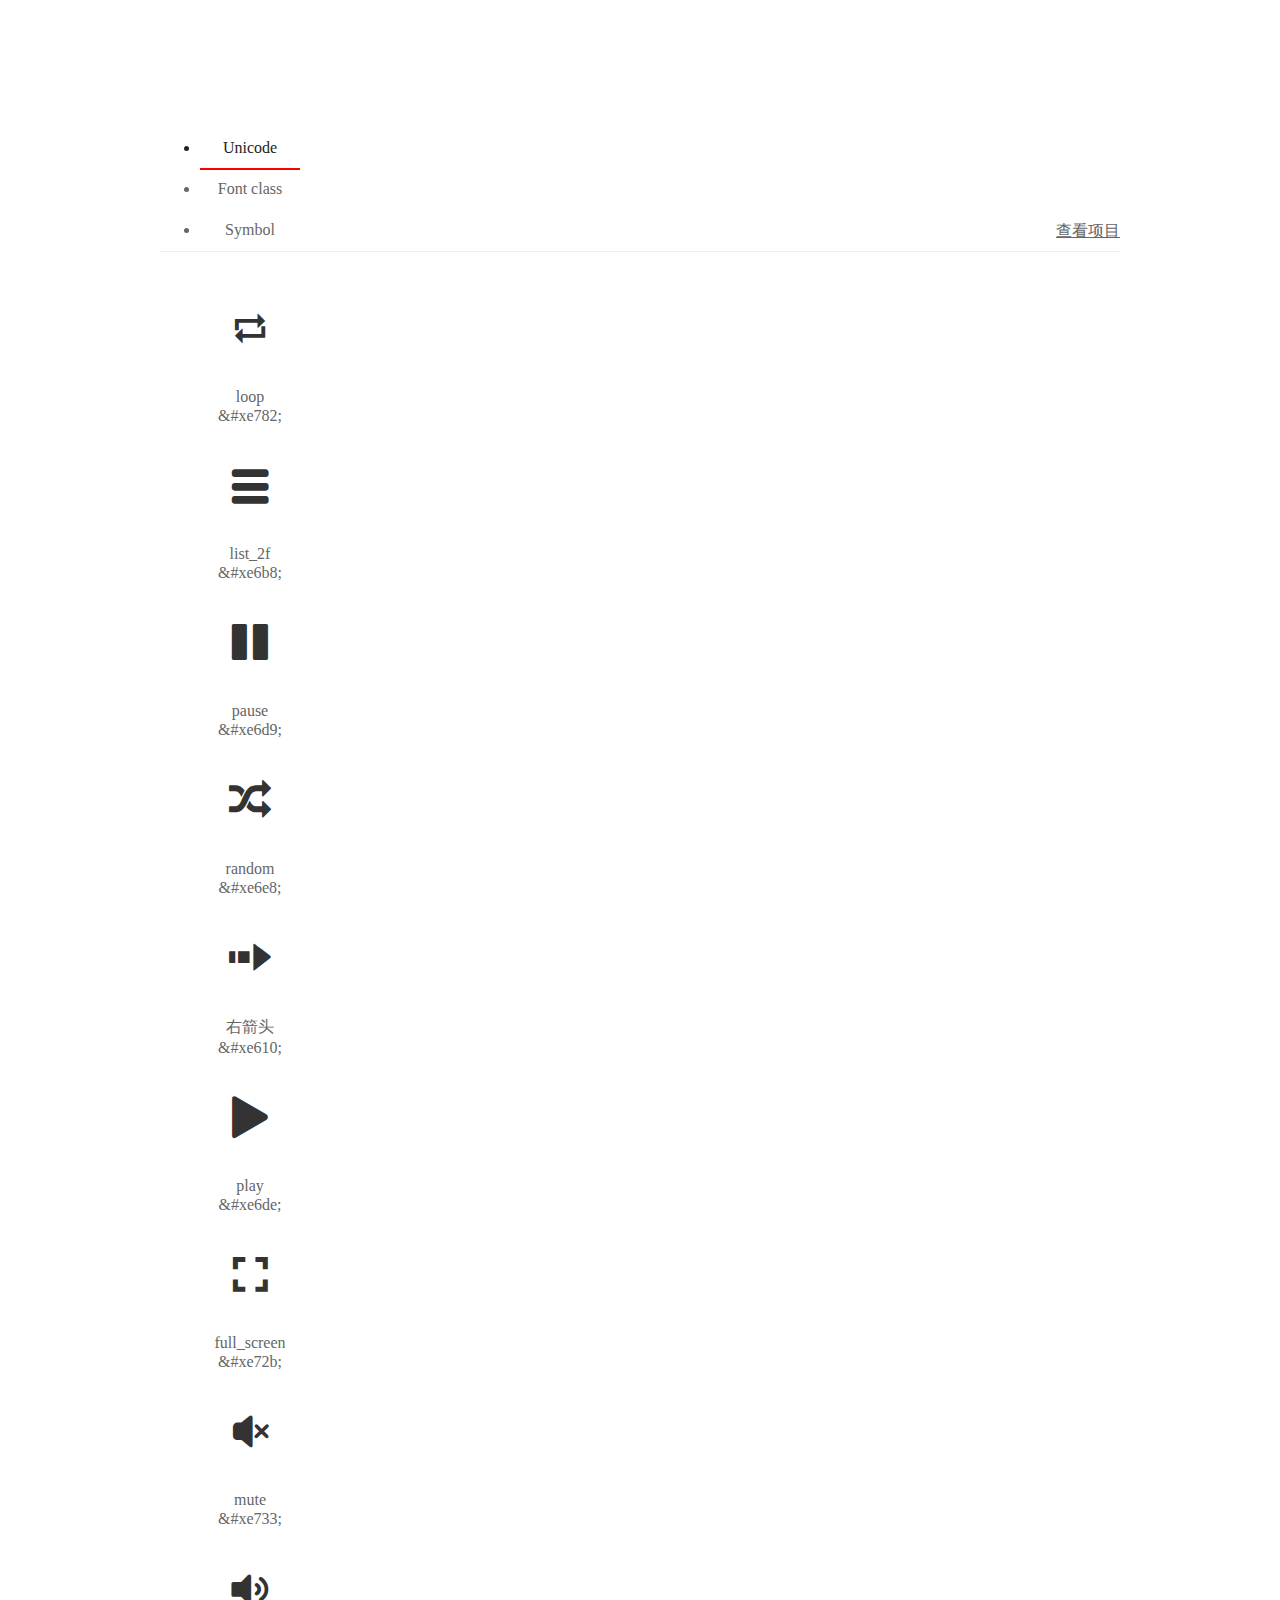
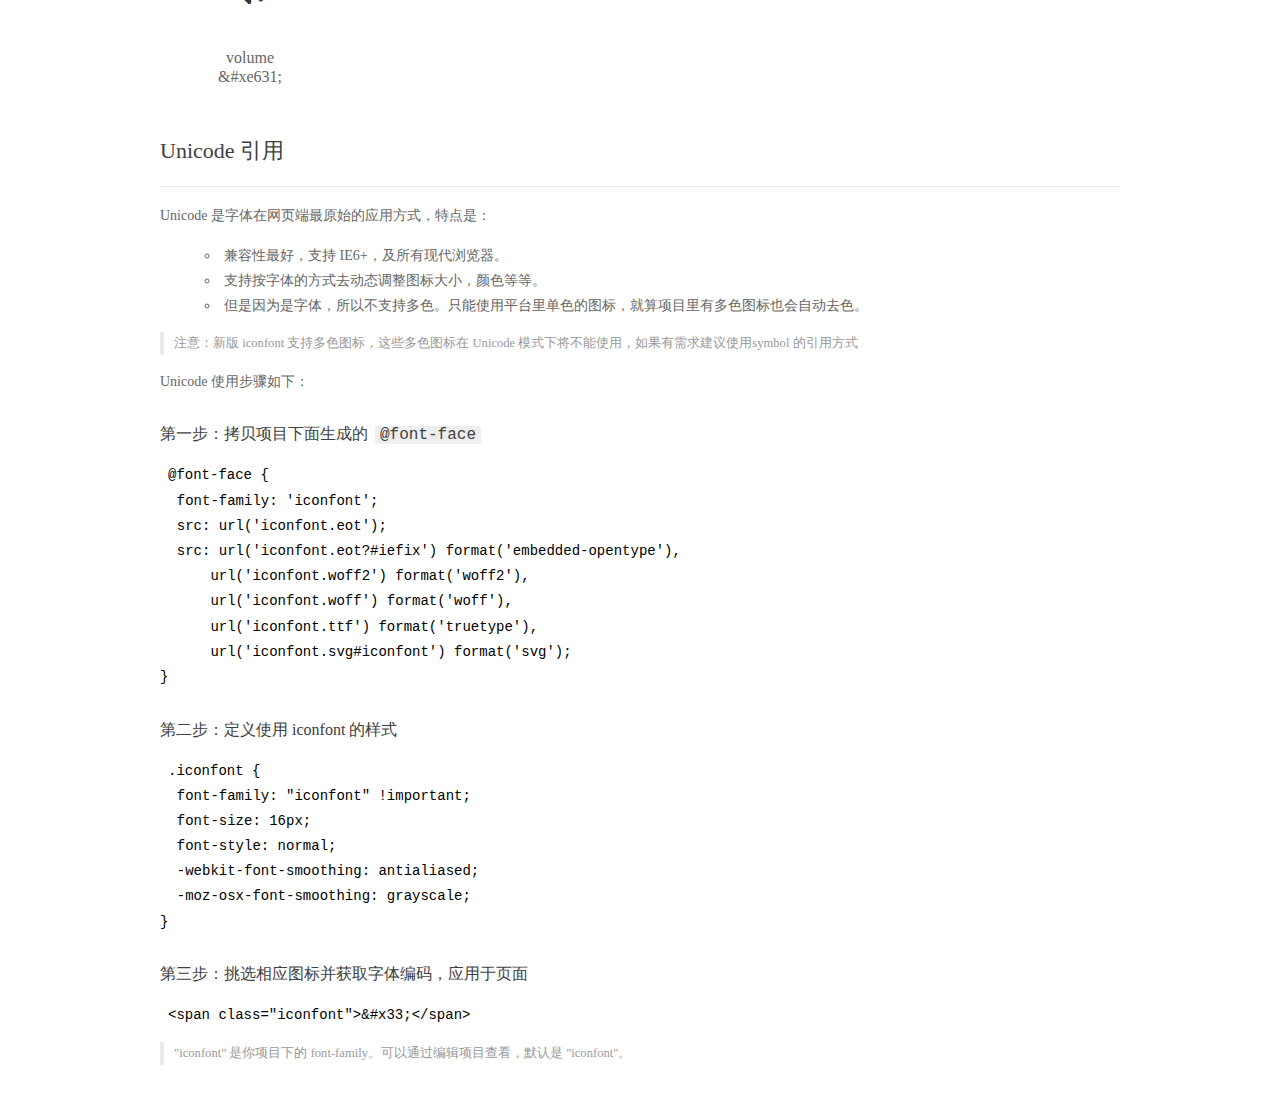
<file: source/if/demo_index.html>
<!DOCTYPE html>
<html>
<head>
  <meta charset="utf-8"/>
  <title>IconFont Demo</title>
  <link rel="shortcut icon" href="https://gtms04.alicdn.com/tps/i4/TB1_oz6GVXXXXaFXpXXJDFnIXXX-64-64.ico" type="image/x-icon"/>
  <link rel="stylesheet" href="https://g.alicdn.com/thx/cube/1.3.2/cube.min.css">
  <link rel="stylesheet" href="demo.css">
  <link rel="stylesheet" href="iconfont.css">
  <script src="iconfont.js"></script>
  <!-- jQuery -->
  <script src="https://a1.alicdn.com/oss/uploads/2018/12/26/7bfddb60-08e8-11e9-9b04-53e73bb6408b.js"></script>
  <!-- 代码高亮 -->
  <script src="https://a1.alicdn.com/oss/uploads/2018/12/26/a3f714d0-08e6-11e9-8a15-ebf944d7534c.js"></script>
</head>
<body>
  <div class="main">
    <h1 class="logo"><a href="https://www.iconfont.cn/" title="iconfont 首页" target="_blank">&#xe86b;</a></h1>
    <div class="nav-tabs">
      <ul id="tabs" class="dib-box">
        <li class="dib active"><span>Unicode</span></li>
        <li class="dib"><span>Font class</span></li>
        <li class="dib"><span>Symbol</span></li>
      </ul>
      
      <a href="https://www.iconfont.cn/manage/index?manage_type=myprojects&projectId=1293181" target="_blank" class="nav-more">查看项目</a>
      
    </div>
    <div class="tab-container">
      <div class="content unicode" style="display: block;">
          <ul class="icon_lists dib-box">
          
            <li class="dib">
              <span class="icon iconfont">&#xe782;</span>
                <div class="name">loop</div>
                <div class="code-name">&amp;#xe782;</div>
              </li>
          
            <li class="dib">
              <span class="icon iconfont">&#xe6b8;</span>
                <div class="name">list_2f</div>
                <div class="code-name">&amp;#xe6b8;</div>
              </li>
          
            <li class="dib">
              <span class="icon iconfont">&#xe6d9;</span>
                <div class="name">pause</div>
                <div class="code-name">&amp;#xe6d9;</div>
              </li>
          
            <li class="dib">
              <span class="icon iconfont">&#xe6e8;</span>
                <div class="name">random</div>
                <div class="code-name">&amp;#xe6e8;</div>
              </li>
          
            <li class="dib">
              <span class="icon iconfont">&#xe610;</span>
                <div class="name">右箭头</div>
                <div class="code-name">&amp;#xe610;</div>
              </li>
          
            <li class="dib">
              <span class="icon iconfont">&#xe6de;</span>
                <div class="name">play</div>
                <div class="code-name">&amp;#xe6de;</div>
              </li>
          
            <li class="dib">
              <span class="icon iconfont">&#xe72b;</span>
                <div class="name">full_screen</div>
                <div class="code-name">&amp;#xe72b;</div>
              </li>
          
            <li class="dib">
              <span class="icon iconfont">&#xe733;</span>
                <div class="name">mute</div>
                <div class="code-name">&amp;#xe733;</div>
              </li>
          
            <li class="dib">
              <span class="icon iconfont">&#xe631;</span>
                <div class="name">volume</div>
                <div class="code-name">&amp;#xe631;</div>
              </li>
          
          </ul>
          <div class="article markdown">
          <h2 id="unicode-">Unicode 引用</h2>
          <hr>

          <p>Unicode 是字体在网页端最原始的应用方式，特点是：</p>
          <ul>
            <li>兼容性最好，支持 IE6+，及所有现代浏览器。</li>
            <li>支持按字体的方式去动态调整图标大小，颜色等等。</li>
            <li>但是因为是字体，所以不支持多色。只能使用平台里单色的图标，就算项目里有多色图标也会自动去色。</li>
          </ul>
          <blockquote>
            <p>注意：新版 iconfont 支持多色图标，这些多色图标在 Unicode 模式下将不能使用，如果有需求建议使用symbol 的引用方式</p>
          </blockquote>
          <p>Unicode 使用步骤如下：</p>
          <h3 id="-font-face">第一步：拷贝项目下面生成的 <code>@font-face</code></h3>
<pre><code class="language-css"
>@font-face {
  font-family: 'iconfont';
  src: url('iconfont.eot');
  src: url('iconfont.eot?#iefix') format('embedded-opentype'),
      url('iconfont.woff2') format('woff2'),
      url('iconfont.woff') format('woff'),
      url('iconfont.ttf') format('truetype'),
      url('iconfont.svg#iconfont') format('svg');
}
</code></pre>
          <h3 id="-iconfont-">第二步：定义使用 iconfont 的样式</h3>
<pre><code class="language-css"
>.iconfont {
  font-family: "iconfont" !important;
  font-size: 16px;
  font-style: normal;
  -webkit-font-smoothing: antialiased;
  -moz-osx-font-smoothing: grayscale;
}
</code></pre>
          <h3 id="-">第三步：挑选相应图标并获取字体编码，应用于页面</h3>
<pre>
<code class="language-html"
>&lt;span class="iconfont"&gt;&amp;#x33;&lt;/span&gt;
</code></pre>
          <blockquote>
            <p>"iconfont" 是你项目下的 font-family。可以通过编辑项目查看，默认是 "iconfont"。</p>
          </blockquote>
          </div>
      </div>
      <div class="content font-class">
        <ul class="icon_lists dib-box">
          
          <li class="dib">
            <span class="icon iconfont icon-loop"></span>
            <div class="name">
              loop
            </div>
            <div class="code-name">.icon-loop
            </div>
          </li>
          
          <li class="dib">
            <span class="icon iconfont icon-list2f"></span>
            <div class="name">
              list_2f
            </div>
            <div class="code-name">.icon-list2f
            </div>
          </li>
          
          <li class="dib">
            <span class="icon iconfont icon-pause"></span>
            <div class="name">
              pause
            </div>
            <div class="code-name">.icon-pause
            </div>
          </li>
          
          <li class="dib">
            <span class="icon iconfont icon-random"></span>
            <div class="name">
              random
            </div>
            <div class="code-name">.icon-random
            </div>
          </li>
          
          <li class="dib">
            <span class="icon iconfont icon-youjiantou"></span>
            <div class="name">
              右箭头
            </div>
            <div class="code-name">.icon-youjiantou
            </div>
          </li>
          
          <li class="dib">
            <span class="icon iconfont icon-play"></span>
            <div class="name">
              play
            </div>
            <div class="code-name">.icon-play
            </div>
          </li>
          
          <li class="dib">
            <span class="icon iconfont icon-full_screen"></span>
            <div class="name">
              full_screen
            </div>
            <div class="code-name">.icon-full_screen
            </div>
          </li>
          
          <li class="dib">
            <span class="icon iconfont icon-mute"></span>
            <div class="name">
              mute
            </div>
            <div class="code-name">.icon-mute
            </div>
          </li>
          
          <li class="dib">
            <span class="icon iconfont icon-volume"></span>
            <div class="name">
              volume
            </div>
            <div class="code-name">.icon-volume
            </div>
          </li>
          
        </ul>
        <div class="article markdown">
        <h2 id="font-class-">font-class 引用</h2>
        <hr>

        <p>font-class 是 Unicode 使用方式的一种变种，主要是解决 Unicode 书写不直观，语意不明确的问题。</p>
        <p>与 Unicode 使用方式相比，具有如下特点：</p>
        <ul>
          <li>兼容性良好，支持 IE8+，及所有现代浏览器。</li>
          <li>相比于 Unicode 语意明确，书写更直观。可以很容易分辨这个 icon 是什么。</li>
          <li>因为使用 class 来定义图标，所以当要替换图标时，只需要修改 class 里面的 Unicode 引用。</li>
          <li>不过因为本质上还是使用的字体，所以多色图标还是不支持的。</li>
        </ul>
        <p>使用步骤如下：</p>
        <h3 id="-fontclass-">第一步：引入项目下面生成的 fontclass 代码：</h3>
<pre><code class="language-html">&lt;link rel="stylesheet" href="./iconfont.css"&gt;
</code></pre>
        <h3 id="-">第二步：挑选相应图标并获取类名，应用于页面：</h3>
<pre><code class="language-html">&lt;span class="iconfont icon-xxx"&gt;&lt;/span&gt;
</code></pre>
        <blockquote>
          <p>"
            iconfont" 是你项目下的 font-family。可以通过编辑项目查看，默认是 "iconfont"。</p>
        </blockquote>
      </div>
      </div>
      <div class="content symbol">
          <ul class="icon_lists dib-box">
          
            <li class="dib">
                <svg class="icon svg-icon" aria-hidden="true">
                  <use xlink:href="#icon-loop"></use>
                </svg>
                <div class="name">loop</div>
                <div class="code-name">#icon-loop</div>
            </li>
          
            <li class="dib">
                <svg class="icon svg-icon" aria-hidden="true">
                  <use xlink:href="#icon-list2f"></use>
                </svg>
                <div class="name">list_2f</div>
                <div class="code-name">#icon-list2f</div>
            </li>
          
            <li class="dib">
                <svg class="icon svg-icon" aria-hidden="true">
                  <use xlink:href="#icon-pause"></use>
                </svg>
                <div class="name">pause</div>
                <div class="code-name">#icon-pause</div>
            </li>
          
            <li class="dib">
                <svg class="icon svg-icon" aria-hidden="true">
                  <use xlink:href="#icon-random"></use>
                </svg>
                <div class="name">random</div>
                <div class="code-name">#icon-random</div>
            </li>
          
            <li class="dib">
                <svg class="icon svg-icon" aria-hidden="true">
                  <use xlink:href="#icon-youjiantou"></use>
                </svg>
                <div class="name">右箭头</div>
                <div class="code-name">#icon-youjiantou</div>
            </li>
          
            <li class="dib">
                <svg class="icon svg-icon" aria-hidden="true">
                  <use xlink:href="#icon-play"></use>
                </svg>
                <div class="name">play</div>
                <div class="code-name">#icon-play</div>
            </li>
          
            <li class="dib">
                <svg class="icon svg-icon" aria-hidden="true">
                  <use xlink:href="#icon-full_screen"></use>
                </svg>
                <div class="name">full_screen</div>
                <div class="code-name">#icon-full_screen</div>
            </li>
          
            <li class="dib">
                <svg class="icon svg-icon" aria-hidden="true">
                  <use xlink:href="#icon-mute"></use>
                </svg>
                <div class="name">mute</div>
                <div class="code-name">#icon-mute</div>
            </li>
          
            <li class="dib">
                <svg class="icon svg-icon" aria-hidden="true">
                  <use xlink:href="#icon-volume"></use>
                </svg>
                <div class="name">volume</div>
                <div class="code-name">#icon-volume</div>
            </li>
          
          </ul>
          <div class="article markdown">
          <h2 id="symbol-">Symbol 引用</h2>
          <hr>

          <p>这是一种全新的使用方式，应该说这才是未来的主流，也是平台目前推荐的用法。相关介绍可以参考这篇<a href="">文章</a>
            这种用法其实是做了一个 SVG 的集合，与另外两种相比具有如下特点：</p>
          <ul>
            <li>支持多色图标了，不再受单色限制。</li>
            <li>通过一些技巧，支持像字体那样，通过 <code>font-size</code>, <code>color</code> 来调整样式。</li>
            <li>兼容性较差，支持 IE9+，及现代浏览器。</li>
            <li>浏览器渲染 SVG 的性能一般，还不如 png。</li>
          </ul>
          <p>使用步骤如下：</p>
          <h3 id="-symbol-">第一步：引入项目下面生成的 symbol 代码：</h3>
<pre><code class="language-html">&lt;script src="./iconfont.js"&gt;&lt;/script&gt;
</code></pre>
          <h3 id="-css-">第二步：加入通用 CSS 代码（引入一次就行）：</h3>
<pre><code class="language-html">&lt;style&gt;
.icon {
  width: 1em;
  height: 1em;
  vertical-align: -0.15em;
  fill: currentColor;
  overflow: hidden;
}
&lt;/style&gt;
</code></pre>
          <h3 id="-">第三步：挑选相应图标并获取类名，应用于页面：</h3>
<pre><code class="language-html">&lt;svg class="icon" aria-hidden="true"&gt;
  &lt;use xlink:href="#icon-xxx"&gt;&lt;/use&gt;
&lt;/svg&gt;
</code></pre>
          </div>
      </div>

    </div>
  </div>
  <script>
  $(document).ready(function () {
      $('.tab-container .content:first').show()

      $('#tabs li').click(function (e) {
        var tabContent = $('.tab-container .content')
        var index = $(this).index()

        if ($(this).hasClass('active')) {
          return
        } else {
          $('#tabs li').removeClass('active')
          $(this).addClass('active')

          tabContent.hide().eq(index).fadeIn()
        }
      })
    })
  </script>
</body>
</html>
</file>
<file: source/if/demo.css>
/* Logo 字体 */
@font-face {
  font-family: "iconfont logo";
  src: url('https://at.alicdn.com/t/font_985780_km7mi63cihi.eot?t=1545807318834');
  src: url('https://at.alicdn.com/t/font_985780_km7mi63cihi.eot?t=1545807318834#iefix') format('embedded-opentype'),
    url('https://at.alicdn.com/t/font_985780_km7mi63cihi.woff?t=1545807318834') format('woff'),
    url('https://at.alicdn.com/t/font_985780_km7mi63cihi.ttf?t=1545807318834') format('truetype'),
    url('https://at.alicdn.com/t/font_985780_km7mi63cihi.svg?t=1545807318834#iconfont') format('svg');
}

.logo {
  font-family: "iconfont logo";
  font-size: 160px;
  font-style: normal;
  -webkit-font-smoothing: antialiased;
  -moz-osx-font-smoothing: grayscale;
}

/* tabs */
.nav-tabs {
  position: relative;
}

.nav-tabs .nav-more {
  position: absolute;
  right: 0;
  bottom: 0;
  height: 42px;
  line-height: 42px;
  color: #666;
}

#tabs {
  border-bottom: 1px solid #eee;
}

#tabs li {
  cursor: pointer;
  width: 100px;
  height: 40px;
  line-height: 40px;
  text-align: center;
  font-size: 16px;
  border-bottom: 2px solid transparent;
  position: relative;
  z-index: 1;
  margin-bottom: -1px;
  color: #666;
}


#tabs .active {
  border-bottom-color: #f00;
  color: #222;
}

.tab-container .content {
  display: none;
}

/* 页面布局 */
.main {
  padding: 30px 100px;
  width: 960px;
  margin: 0 auto;
}

.main .logo {
  color: #333;
  text-align: left;
  margin-bottom: 30px;
  line-height: 1;
  height: 110px;
  margin-top: -50px;
  overflow: hidden;
  *zoom: 1;
}

.main .logo a {
  font-size: 160px;
  color: #333;
}

.helps {
  margin-top: 40px;
}

.helps pre {
  padding: 20px;
  margin: 10px 0;
  border: solid 1px #e7e1cd;
  background-color: #fffdef;
  overflow: auto;
}

.icon_lists {
  width: 100% !important;
  overflow: hidden;
  *zoom: 1;
}

.icon_lists li {
  width: 100px;
  margin-bottom: 10px;
  margin-right: 20px;
  text-align: center;
  list-style: none !important;
  cursor: default;
}

.icon_lists li .code-name {
  line-height: 1.2;
}

.icon_lists .icon {
  display: block;
  height: 100px;
  line-height: 100px;
  font-size: 42px;
  margin: 10px auto;
  color: #333;
  -webkit-transition: font-size 0.25s linear, width 0.25s linear;
  -moz-transition: font-size 0.25s linear, width 0.25s linear;
  transition: font-size 0.25s linear, width 0.25s linear;
}

.icon_lists .icon:hover {
  font-size: 100px;
}

.icon_lists .svg-icon {
  /* 通过设置 font-size 来改变图标大小 */
  width: 1em;
  /* 图标和文字相邻时，垂直对齐 */
  vertical-align: -0.15em;
  /* 通过设置 color 来改变 SVG 的颜色/fill */
  fill: currentColor;
  /* path 和 stroke 溢出 viewBox 部分在 IE 下会显示
      normalize.css 中也包含这行 */
  overflow: hidden;
}

.icon_lists li .name,
.icon_lists li .code-name {
  color: #666;
}

/* markdown 样式 */
.markdown {
  color: #666;
  font-size: 14px;
  line-height: 1.8;
}

.highlight {
  line-height: 1.5;
}

.markdown img {
  vertical-align: middle;
  max-width: 100%;
}

.markdown h1 {
  color: #404040;
  font-weight: 500;
  line-height: 40px;
  margin-bottom: 24px;
}

.markdown h2,
.markdown h3,
.markdown h4,
.markdown h5,
.markdown h6 {
  color: #404040;
  margin: 1.6em 0 0.6em 0;
  font-weight: 500;
  clear: both;
}

.markdown h1 {
  font-size: 28px;
}

.markdown h2 {
  font-size: 22px;
}

.markdown h3 {
  font-size: 16px;
}

.markdown h4 {
  font-size: 14px;
}

.markdown h5 {
  font-size: 12px;
}

.markdown h6 {
  font-size: 12px;
}

.markdown hr {
  height: 1px;
  border: 0;
  background: #e9e9e9;
  margin: 16px 0;
  clear: both;
}

.markdown p {
  margin: 1em 0;
}

.markdown>p,
.markdown>blockquote,
.markdown>.highlight,
.markdown>ol,
.markdown>ul {
  width: 80%;
}

.markdown ul>li {
  list-style: circle;
}

.markdown>ul li,
.markdown blockquote ul>li {
  margin-left: 20px;
  padding-left: 4px;
}

.markdown>ul li p,
.markdown>ol li p {
  margin: 0.6em 0;
}

.markdown ol>li {
  list-style: decimal;
}

.markdown>ol li,
.markdown blockquote ol>li {
  margin-left: 20px;
  padding-left: 4px;
}

.markdown code {
  margin: 0 3px;
  padding: 0 5px;
  background: #eee;
  border-radius: 3px;
}

.markdown strong,
.markdown b {
  font-weight: 600;
}

.markdown>table {
  border-collapse: collapse;
  border-spacing: 0px;
  empty-cells: show;
  border: 1px solid #e9e9e9;
  width: 95%;
  margin-bottom: 24px;
}

.markdown>table th {
  white-space: nowrap;
  color: #333;
  font-weight: 600;
}

.markdown>table th,
.markdown>table td {
  border: 1px solid #e9e9e9;
  padding: 8px 16px;
  text-align: left;
}

.markdown>table th {
  background: #F7F7F7;
}

.markdown blockquote {
  font-size: 90%;
  color: #999;
  border-left: 4px solid #e9e9e9;
  padding-left: 0.8em;
  margin: 1em 0;
}

.markdown blockquote p {
  margin: 0;
}

.markdown .anchor {
  opacity: 0;
  transition: opacity 0.3s ease;
  margin-left: 8px;
}

.markdown .waiting {
  color: #ccc;
}

.markdown h1:hover .anchor,
.markdown h2:hover .anchor,
.markdown h3:hover .anchor,
.markdown h4:hover .anchor,
.markdown h5:hover .anchor,
.markdown h6:hover .anchor {
  opacity: 1;
  display: inline-block;
}

.markdown>br,
.markdown>p>br {
  clear: both;
}


.hljs {
  display: block;
  background: white;
  padding: 0.5em;
  color: #333333;
  overflow-x: auto;
}

.hljs-comment,
.hljs-meta {
  color: #969896;
}

.hljs-string,
.hljs-variable,
.hljs-template-variable,
.hljs-strong,
.hljs-emphasis,
.hljs-quote {
  color: #df5000;
}

.hljs-keyword,
.hljs-selector-tag,
.hljs-type {
  color: #a71d5d;
}

.hljs-literal,
.hljs-symbol,
.hljs-bullet,
.hljs-attribute {
  color: #0086b3;
}

.hljs-section,
.hljs-name {
  color: #63a35c;
}

.hljs-tag {
  color: #333333;
}

.hljs-title,
.hljs-attr,
.hljs-selector-id,
.hljs-selector-class,
.hljs-selector-attr,
.hljs-selector-pseudo {
  color: #795da3;
}

.hljs-addition {
  color: #55a532;
  background-color: #eaffea;
}

.hljs-deletion {
  color: #bd2c00;
  background-color: #ffecec;
}

.hljs-link {
  text-decoration: underline;
}

/* 代码高亮 */
/* PrismJS 1.15.0
https://prismjs.com/download.html#themes=prism&languages=markup+css+clike+javascript */
/**
 * prism.js default theme for JavaScript, CSS and HTML
 * Based on dabblet (http://dabblet.com)
 * @author Lea Verou
 */
code[class*="language-"],
pre[class*="language-"] {
  color: black;
  background: none;
  text-shadow: 0 1px white;
  font-family: Consolas, Monaco, 'Andale Mono', 'Ubuntu Mono', monospace;
  text-align: left;
  white-space: pre;
  word-spacing: normal;
  word-break: normal;
  word-wrap: normal;
  line-height: 1.5;

  -moz-tab-size: 4;
  -o-tab-size: 4;
  tab-size: 4;

  -webkit-hyphens: none;
  -moz-hyphens: none;
  -ms-hyphens: none;
  hyphens: none;
}

pre[class*="language-"]::-moz-selection,
pre[class*="language-"] ::-moz-selection,
code[class*="language-"]::-moz-selection,
code[class*="language-"] ::-moz-selection {
  text-shadow: none;
  background: #b3d4fc;
}

pre[class*="language-"]::selection,
pre[class*="language-"] ::selection,
code[class*="language-"]::selection,
code[class*="language-"] ::selection {
  text-shadow: none;
  background: #b3d4fc;
}

@media print {

  code[class*="language-"],
  pre[class*="language-"] {
    text-shadow: none;
  }
}

/* Code blocks */
pre[class*="language-"] {
  padding: 1em;
  margin: .5em 0;
  overflow: auto;
}

:not(pre)>code[class*="language-"],
pre[class*="language-"] {
  background: #f5f2f0;
}

/* Inline code */
:not(pre)>code[class*="language-"] {
  padding: .1em;
  border-radius: .3em;
  white-space: normal;
}

.token.comment,
.token.prolog,
.token.doctype,
.token.cdata {
  color: slategray;
}

.token.punctuation {
  color: #999;
}

.namespace {
  opacity: .7;
}

.token.property,
.token.tag,
.token.boolean,
.token.number,
.token.constant,
.token.symbol,
.token.deleted {
  color: #905;
}

.token.selector,
.token.attr-name,
.token.string,
.token.char,
.token.builtin,
.token.inserted {
  color: #690;
}

.token.operator,
.token.entity,
.token.url,
.language-css .token.string,
.style .token.string {
  color: #9a6e3a;
  background: hsla(0, 0%, 100%, .5);
}

.token.atrule,
.token.attr-value,
.token.keyword {
  color: #07a;
}

.token.function,
.token.class-name {
  color: #DD4A68;
}

.token.regex,
.token.important,
.token.variable {
  color: #e90;
}

.token.important,
.token.bold {
  font-weight: bold;
}

.token.italic {
  font-style: italic;
}

.token.entity {
  cursor: help;
}
</file>
<file: source/if/iconfont.css>
@font-face {font-family: "iconfont";
  src: url('iconfont.eot?t=1563251946885'); /* IE9 */
  src: url('iconfont.eot?t=1563251946885#iefix') format('embedded-opentype'), /* IE6-IE8 */
  url('[data-uri]') format('woff2'),
  url('iconfont.woff?t=1563251946885') format('woff'),
  url('iconfont.ttf?t=1563251946885') format('truetype'), /* chrome, firefox, opera, Safari, Android, iOS 4.2+ */
  url('iconfont.svg?t=1563251946885#iconfont') format('svg'); /* iOS 4.1- */
}

.iconfont {
  font-family: "iconfont" !important;
  font-size: 16px;
  font-style: normal;
  -webkit-font-smoothing: antialiased;
  -moz-osx-font-smoothing: grayscale;
}

.icon-loop:before {
  content: "\e782";
}

.icon-list2f:before {
  content: "\e6b8";
}

.icon-pause:before {
  content: "\e6d9";
}

.icon-random:before {
  content: "\e6e8";
}

.icon-youjiantou:before {
  content: "\e610";
}

.icon-play:before {
  content: "\e6de";
}

.icon-full_screen:before {
  content: "\e72b";
}

.icon-mute:before {
  content: "\e733";
}

.icon-volume:before {
  content: "\e631";
}
</file>
